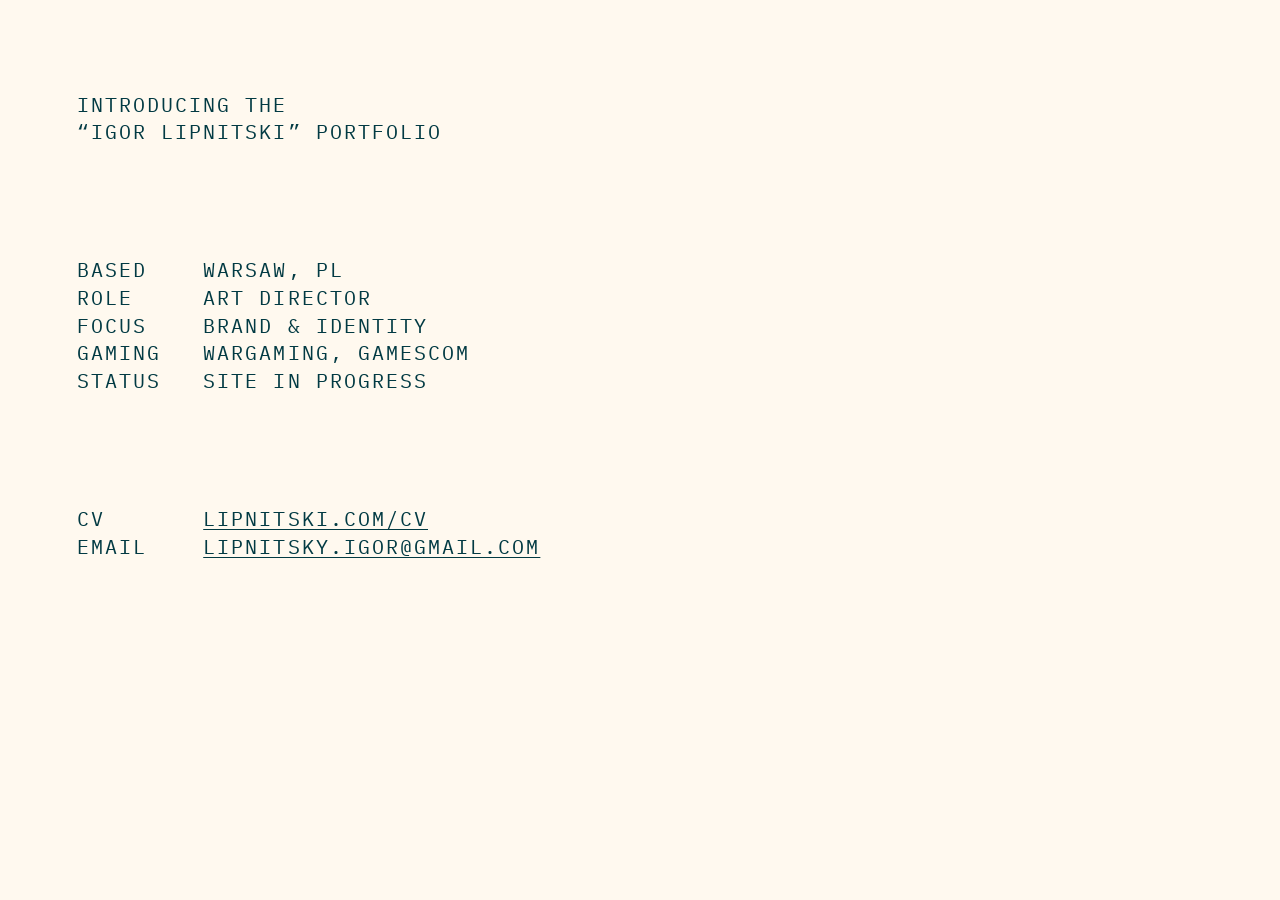
<file: index.html>
<!doctype html>
<html lang="en">
<head>
  <meta charset="utf-8">
  <meta name="viewport" content="width=device-width, initial-scale=1, viewport-fit=cover">

  <title>Igor Lipnitski — Art Director, Brand &amp; Identity</title>
  <meta name="description" content="Igor Lipnitski is an art director working in brand and identity, based in Warsaw. Site in progress. CV available for download.">
  <link rel="canonical" href="https://lipnitski.com/">

  <meta name="color-scheme" content="only light">
  <meta name="theme-color" content="#FFF9EF">

  <meta property="og:type" content="website">
  <meta property="og:url" content="https://lipnitski.com/">
  <meta property="og:title" content="Igor Lipnitski — Art Director, Brand &amp; Identity">
  <meta property="og:description" content="Igor Lipnitski — Art Director, brand &amp; identity. Warsaw.">
  <meta property="og:image" content="https://lipnitski.com/og-image.png">
  <meta property="og:image:width" content="1200">
  <meta property="og:image:height" content="630">
  <meta property="og:image:alt" content="Introducing the “Igor Lipnitski” portfolio. Art Director, brand and identity, Warsaw.">
  <meta name="twitter:card" content="summary_large_image">

  <link rel="icon" href="favicon.svg" type="image/svg+xml">

  <link rel="preconnect" href="https://fonts.googleapis.com">
  <link rel="preconnect" href="https://fonts.gstatic.com" crossorigin>
  <!-- Three candidates are requested; only the one set in styles.css (--font) is downloaded. -->
  <link rel="stylesheet" href="https://fonts.googleapis.com/css2?family=DM+Mono&family=IBM+Plex+Mono&family=Space+Mono&display=swap">

  <link rel="stylesheet" href="styles.css?v=2">
</head>
<body>
  <div class="sheet">
    <main>
      <h1>Introducing the<br>&ldquo;Igor Lipnitski&rdquo; portfolio</h1>

      <dl class="pairs">
        <dt>Based</dt>
        <dd>Warsaw, PL</dd>
        <dt>Role</dt>
        <dd>Art Director</dd>
        <dt>Focus</dt>
        <dd>Brand &amp; identity</dd>
        <dt>Gaming</dt>
        <dd>Wargaming, Gamescom</dd>
        <dt>Status</dt>
        <dd>Site in progress</dd>
      </dl>
    </main>

    <footer>
      <dl class="pairs">
        <dt>CV</dt>
        <dd><a href="/cv.pdf" download="Igor-Lipnitski-CV.pdf">lipnitski.com/cv</a></dd>
        <dt>Email</dt>
        <dd><a href="mailto:lipnitsky.igor@gmail.com">lipnitsky.igor@gmail.com</a></dd>
      </dl>
    </footer>
  </div>
</body>
</html>
</file>
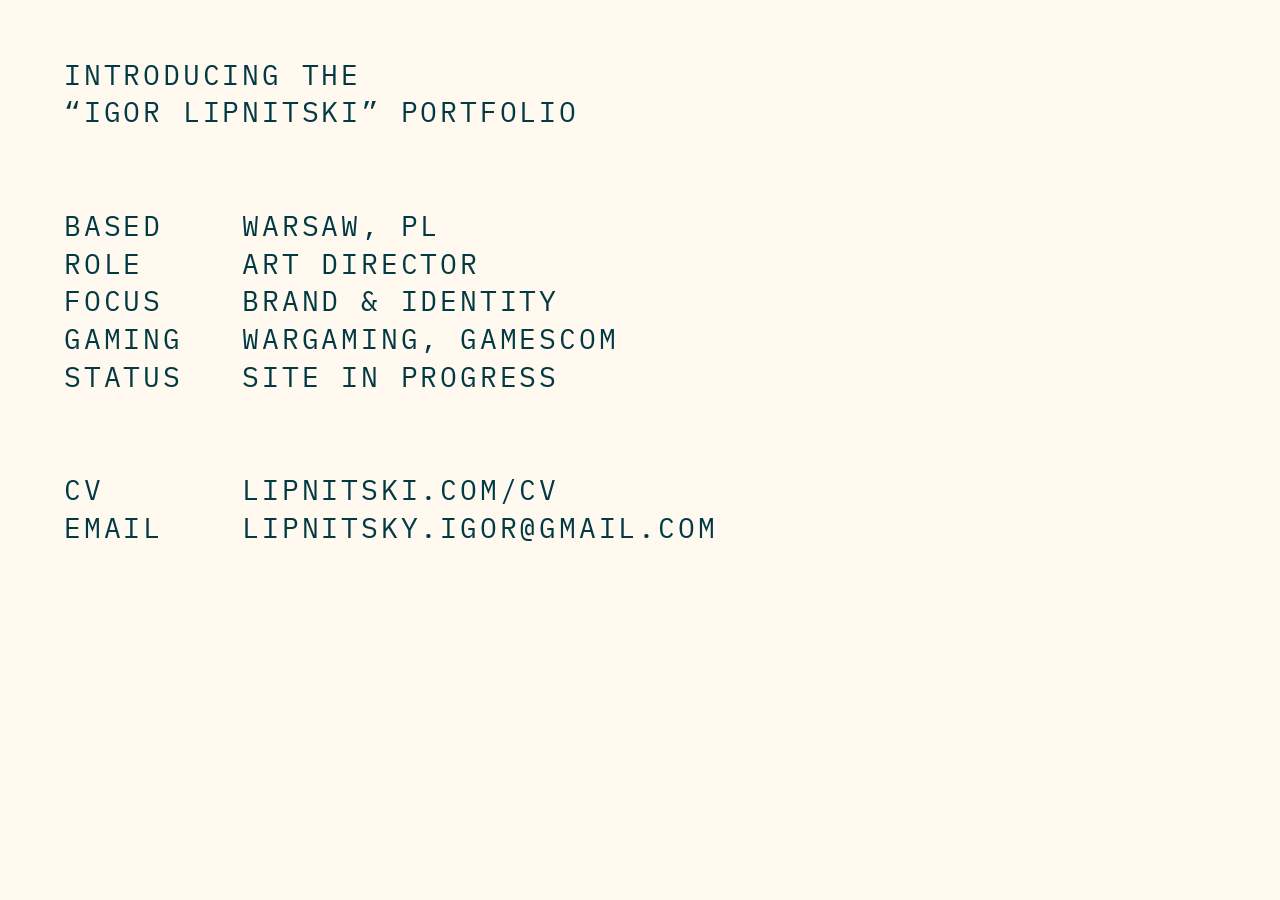
<file: og-image.html>
<!doctype html>
<!-- Source for og-image.png (1200×630). Not linked from the site; see README for the render command. -->
<html lang="en">
<head>
  <meta charset="utf-8">
  <meta name="robots" content="noindex">
  <meta name="color-scheme" content="only light">
  <title>og-image source</title>
  <link rel="stylesheet" href="https://fonts.googleapis.com/css2?family=DM+Mono&family=IBM+Plex+Mono&family=Space+Mono&display=block">
  <link rel="stylesheet" href="styles.css">
  <style>
    :root {
      --size: 28px;
      --pad: 64px;
      --gap: calc(var(--line) * 2);
    }
    html,
    body {
      width: 1200px;
      height: 630px;
      min-height: 0;
      overflow: hidden;
    }
    .sheet {
      animation: none;
    }
  </style>
</head>
<body>
  <div class="sheet">
    <h1>Introducing the<br>&ldquo;Igor Lipnitski&rdquo; portfolio</h1>

    <dl class="pairs">
      <dt>Based</dt>
      <dd>Warsaw, PL</dd>
      <dt>Role</dt>
      <dd>Art Director</dd>
      <dt>Focus</dt>
      <dd>Brand &amp; identity</dd>
      <dt>Gaming</dt>
      <dd>Wargaming, Gamescom</dd>
      <dt>Status</dt>
      <dd>Site in progress</dd>
    </dl>

    <dl class="pairs">
      <dt>CV</dt>
      <dd>lipnitski.com/cv</dd>
      <dt>Email</dt>
      <dd>lipnitsky.igor@gmail.com</dd>
    </dl>
  </div>
</body>
</html>
</file>
<file: styles.css>
/* ==========================================================================
   lipnitski.com — placeholder page
   One typeface, one size, two colours. Hierarchy comes from spacing only.
   ========================================================================== */

:root {
  /* --- Colour ------------------------------------------------------------ */
  --paper: #FFF9EF;
  --ink: #023A43;

  --bg: var(--paper);
  --fg: var(--ink);

  /* --- Typeface ----------------------------------------------------------
     All three families are requested in index.html; the browser only
     downloads the one actually used, so switching is this one line.
     Once the choice is final, trim the unused families from the <link>.   */
  --font: "IBM Plex Mono", ui-monospace, "SF Mono", SFMono-Regular, Menlo, Consolas, "Liberation Mono", "Courier New", monospace;
  /* --font: "Space Mono", ui-monospace, "SF Mono", SFMono-Regular, Menlo, Consolas, "Liberation Mono", "Courier New", monospace; */
  /* --font: "DM Mono", ui-monospace, "SF Mono", SFMono-Regular, Menlo, Consolas, "Liberation Mono", "Courier New", monospace; */

  --tracking: 0.1em;
  --leading: 1.35;

  /* --- Rhythm ------------------------------------------------------------
     Everything is measured in lines and character cells.                  */
  --line: calc(var(--leading) * 1em);
  --cell: calc(1ch + var(--tracking));
  --gap: calc(var(--line) * 4);          /* between the three groups */
  --pad: clamp(20px, 6vw, 112px);        /* distance from screen edges */
  --top: calc(max(var(--pad), var(--gap)) - 20px);  /* distance from the top edge */

  /* --- Key / value grid (in characters) ----------------------------------
     Shared by the metadata and the footer, so values line up vertically.  */
  --key: 6;                              /* longest key: "Status" / "Gaming" */
  --gutter: 3;
  --value: 24;                           /* longest value: the email address */

  /* --- Size ---------------------------------------------------------------
     15px → 22px on larger screens. On narrow ones the size drops (down to
     12px) just enough for the longest row to stay on one line: --fit is the
     size at which key + gutter + value span the available width. 0.715em is
     one character (widest of the three candidate fonts) plus tracking.     */
  --fit: calc((100vw - 2 * var(--pad)) / ((var(--key) + var(--gutter) + var(--value)) * 0.715));
  --size: clamp(12px, min(var(--fit), max(15px, 1.6vw)), 22px);

  /* --- Paper grain -------------------------------------------------------
     0 = off (default), 1 = on.                                            */
  --grain: 0;
  --grain-strength: 0.08;         /* keep it barely there */
  --grain-texture: url("data:image/svg+xml,%3Csvg xmlns='http://www.w3.org/2000/svg' width='240' height='240'%3E%3Cfilter id='n' x='0' y='0' width='100%25' height='100%25'%3E%3CfeTurbulence type='fractalNoise' baseFrequency='0.85' numOctaves='2' seed='7' stitchTiles='stitch'/%3E%3CfeColorMatrix values='0 0 0 0 0 0 0 0 0 0 0 0 0 0 0 2.4 0 0 0 -0.9'/%3E%3C/filter%3E%3Crect width='100%25' height='100%25' filter='url(%23n)'/%3E%3C/svg%3E");
}

/* --- Base ---------------------------------------------------------------- */

*,
*::before,
*::after {
  box-sizing: border-box;
}

html {
  color-scheme: only light;
  background: var(--bg);
  -webkit-text-size-adjust: 100%;
  text-size-adjust: 100%;
}

body {
  margin: 0;
  min-height: 100vh;
  min-height: 100svh;
  display: grid;
  align-items: start;
  justify-items: start;
  padding:
    calc(var(--top) + env(safe-area-inset-top, 0px))
    calc(var(--pad) + env(safe-area-inset-right, 0px))
    calc(var(--pad) + env(safe-area-inset-bottom, 0px))
    calc(var(--pad) + env(safe-area-inset-left, 0px));
  background: var(--bg);
  color: var(--fg);
  font-family: var(--font);
  font-size: var(--size);
  font-weight: 400;
  line-height: var(--leading);
  letter-spacing: var(--tracking);
  text-transform: uppercase;
  font-synthesis: none;
  font-variant-ligatures: none;
  -webkit-font-smoothing: antialiased;
  -moz-osx-font-smoothing: grayscale;
}

/* Grain: the noise is used as a mask over the text colour, so it
   introduces no third colour. */
body::before {
  content: "";
  position: fixed;
  inset: 0;
  z-index: 0;
  pointer-events: none;
  background: var(--fg);
  -webkit-mask-image: var(--grain-texture);
  mask-image: var(--grain-texture);
  opacity: calc(var(--grain) * var(--grain-strength));
}

h1,
p,
dl,
dt,
dd {
  margin: 0;
  padding: 0;
  font: inherit;
  letter-spacing: inherit;
}

h1 {
  text-wrap: balance;
}

/* --- Layout -------------------------------------------------------------- */

.sheet {
  position: relative;
  z-index: 1;
  width: 100%;
  max-width: 40ch;
  display: grid;
  row-gap: var(--gap);
}

.sheet > main {
  display: grid;
  row-gap: var(--gap);
}

.pairs {
  display: grid;
  grid-template-columns: calc(var(--key) * var(--cell)) minmax(0, 1fr);
  column-gap: calc(var(--gutter) * var(--cell));
  align-items: start;
}

.pairs dt {
  grid-column: 1;
  white-space: nowrap;
}

.pairs dd {
  grid-column: 2;
}

/* The two footer links sit on adjacent lines. Touch targets need 24px between
   their centres (WCAG 2.5.8), so the rows open up slightly when a line is
   shorter than that — phones only; at larger sizes the gap is zero. */
footer .pairs {
  row-gap: max(0px, calc(25px - var(--line)));
}

/* --- Links --------------------------------------------------------------- */

a {
  color: inherit;
  text-decoration-line: underline;
  text-decoration-thickness: max(1px, 0.06em);
  text-underline-offset: 3px;
  overflow-wrap: anywhere;
}

a:hover {
  text-decoration-thickness: max(2px, 0.14em);
}

a:focus-visible {
  outline: 2px solid currentColor;
  outline-offset: 4px;
}

/* --- Motion -------------------------------------------------------------- */

@media (prefers-reduced-motion: no-preference) {
  .sheet {
    animation: appear 0.7s ease-out both;
  }
}

@keyframes appear {
  from {
    opacity: 0;
  }
}
</file>
